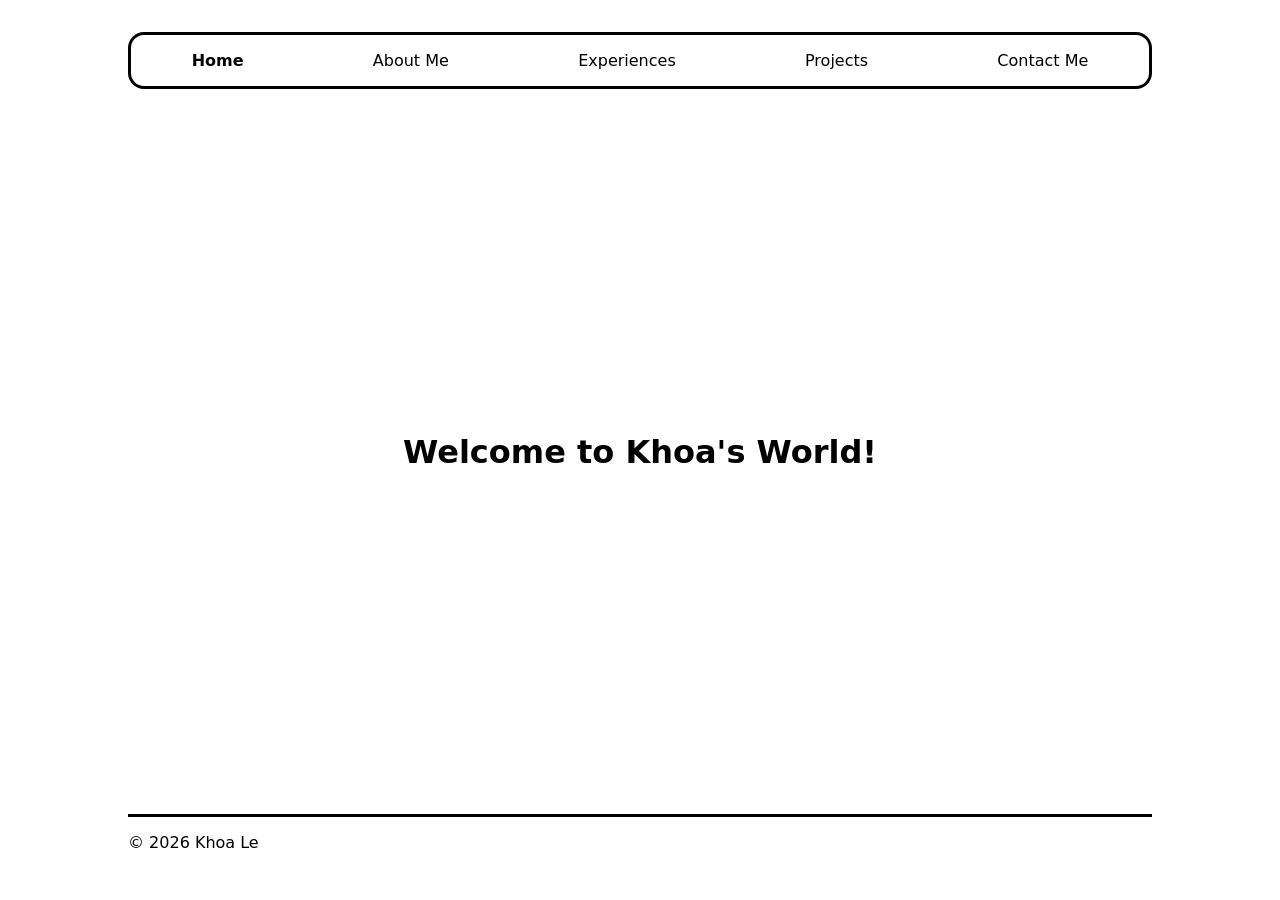
<file: index.html>
<!DOCTYPE html>
<html lang="en">
<head>
    <meta charset="UTF-8">
    <meta name="viewport" content="width=device-width, initial-scale=1.0">
    <title>Khoa's Website</title>
    <link rel="icon" href="images/logo.png">
    <link rel="stylesheet" href="styles/style.css">
    <link rel="stylesheet" href="styles/home.css">
</head>
<body>
    <header>
        <!--
        <section>
            <h3>Loading human data...</h3>
            <label for="file">Uploading "human.html":</label>
            <progress id="file" max="100" value="90"></progress>
        </section>
        -->

        <nav>
            <ul>
                <li><a href="index.html"><b>Home</b></a></li>
                <li><a href="about.html">About Me</a></li>
                <li><a href="experience.html">Experiences</a></li>
                <li><a href="project.html">Projects</a></li>
                <li><a href="contact.html">Contact Me</a></li>
            </ul>
        </nav>
    </header>
    <main>
        <h1>
            <span class="hello">Hello, Human!</span>
            <span class="welcome">Welcome to Khoa's World!</span>
        </h1>

        <noscript>
            <p>Sike!!! Javascript is off but I'm still working!!!</p>
        </noscript>
    </main>
    <footer>
        <p>&copy; 2026 Khoa Le</p>
    </footer>
</body>
</html>
</file>
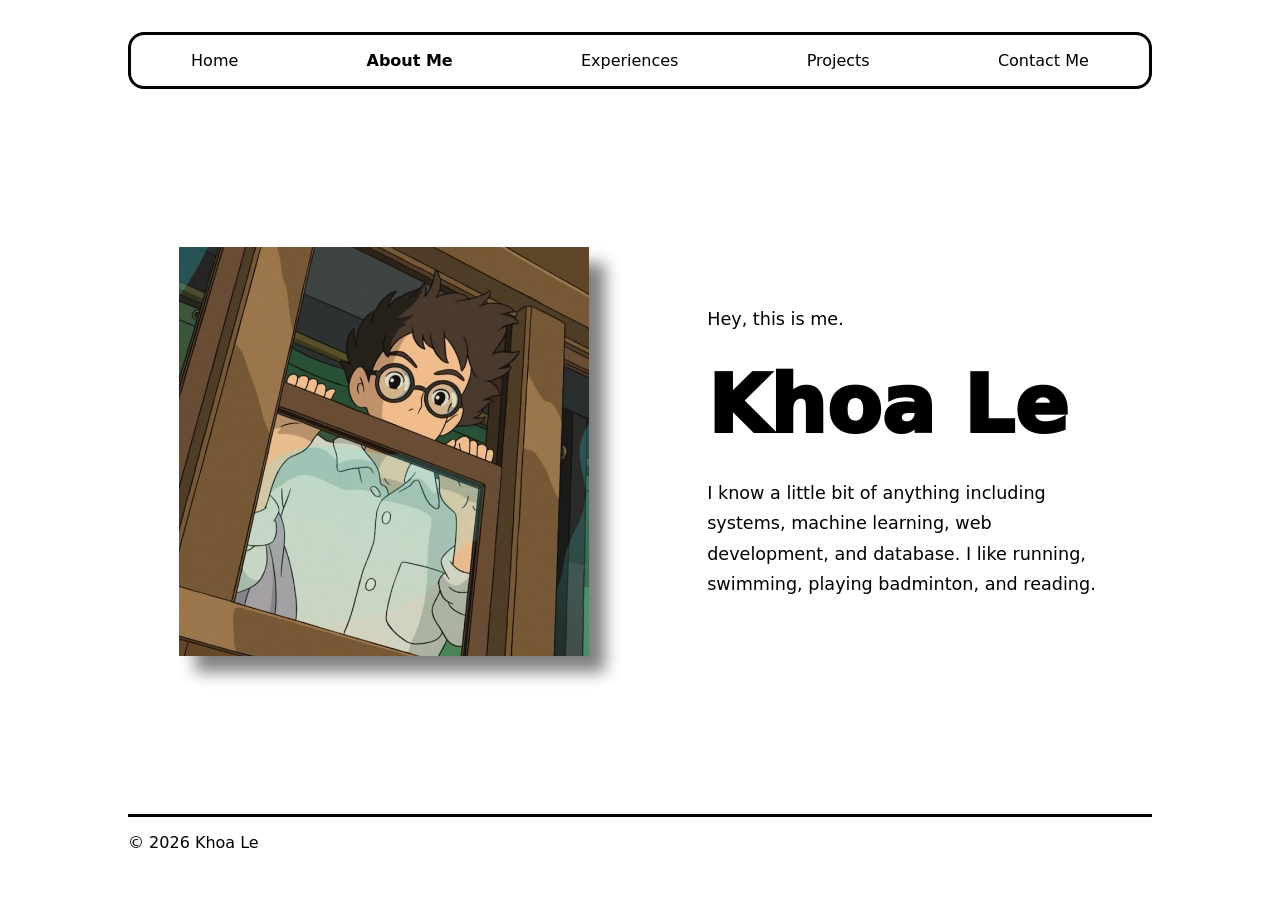
<file: about.html>
<!DOCTYPE html>
<html lang="en">
<head>
    <meta charset="UTF-8">
    <meta name="viewport" content="width=device-width, initial-scale=1.0">
    <title>About Khoa</title>
    <link rel="icon" href="images/logo.png">
    <link rel="stylesheet" href="styles/style.css">
    <link rel="stylesheet" href="styles/about.css">
</head>
<body>
    <header>
        <nav>
            <ul>
                <li><a href="index.html">Home</a></li>
                <li><a href="about.html"><strong>About Me</strong></a></li>
                <li><a href="experience.html">Experiences</a></li>
                <li><a href="project.html">Projects</a></li>
                <li><a href="contact.html">Contact Me</a></li>
            </ul>
        </nav>
    </header>
    <main>
        <div class="swap">
            <h1>About Me?</h1>

            <section class="img-bio">
                <img src="images/me-image-2.jpeg" alt="Author's image"/>
                
                <p>
                    Hey, this is me.<span class="name">Khoa Le</span> 
                    I know a little bit of anything including systems, machine learning, web development, and database.
                    I like running, swimming, playing badminton, and reading.
                </p>
            </section>
        </div>
    </main>
    <footer>
        <p>&copy; 2026 Khoa Le</p>
    </footer>
</body>
</html>
</file>
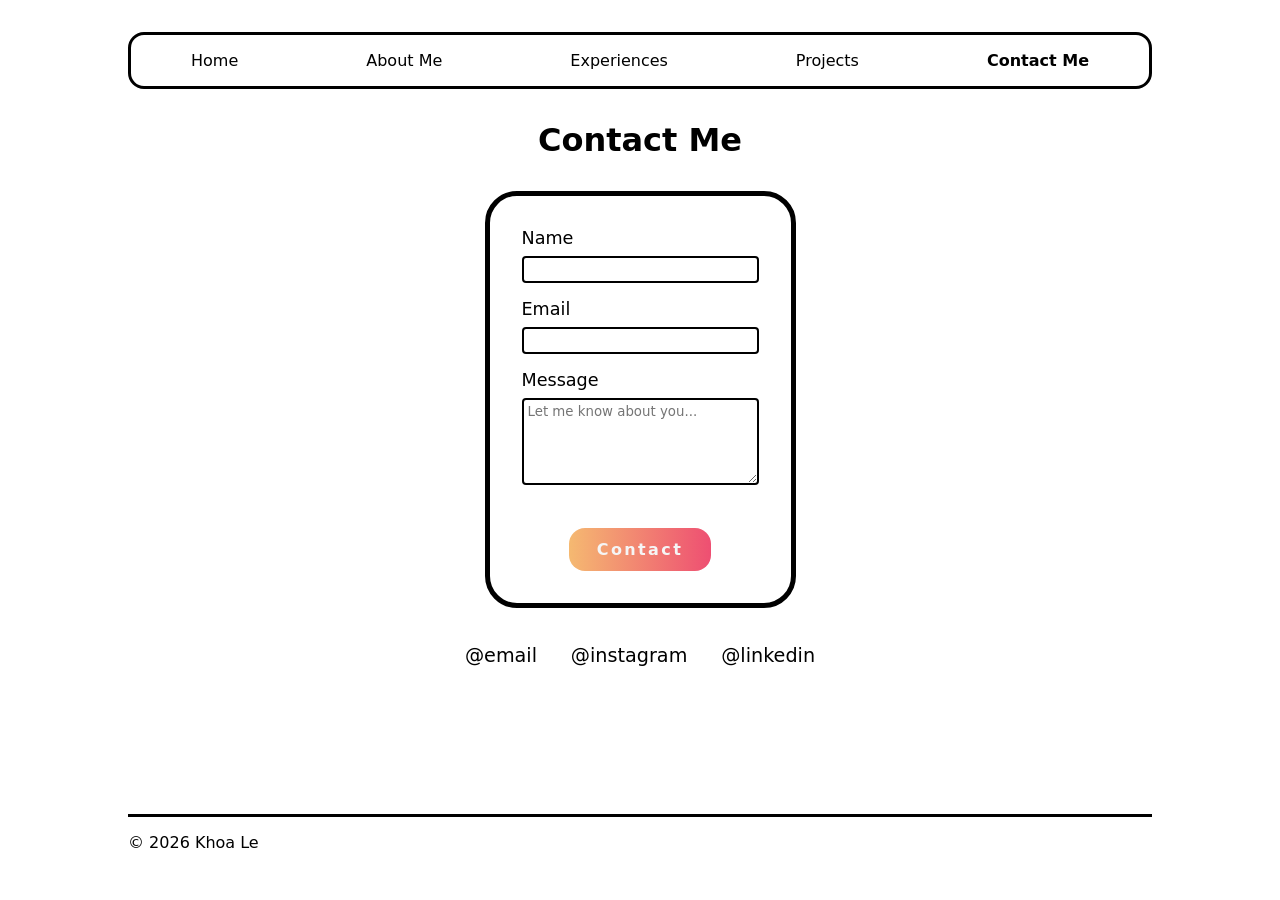
<file: contact.html>
<!DOCTYPE html>
<html lang="en">
<head>
    <meta charset="UTF-8">
    <meta name="viewport" content="width=device-width, initial-scale=1.0">
    <title>Contact Khoa</title>
    <link rel="icon" href="images/logo.png">
    <link rel="stylesheet" href="styles/style.css">
    <link rel="stylesheet" href="styles/contact.css">
</head>
<body>
    <header>
        <nav>
            <ul>
                <li><a href="index.html">Home</a></li>
                <li><a href="about.html">About Me</a></li>
                <li><a href="experience.html">Experiences</a></li>
                <li><a href="project.html">Projects</a></li>
                <li><a href="contact.html"><strong>Contact Me</strong></a></li>
            </ul>
        </nav>
    </header>
    <main>
        <div class="swap">
            <h1>Interested to talk?</h1>

            <section>
                <h2>Contact Me</h2>

                <form action="#" method="post">
                    <section class="name-input">
                        <label for="name">Name</label>
                        <input type="text" name="name" id="name" maxlength="50" required/>
                    </section>
                    
                    <section class="email-input">
                        <label for="email">Email</label>
                        <input type="email" name="email" id="email" maxlength="254" required/>
                    </section>
                    
                    <section class="message-input">
                        <label for="message">Message</label>
                        <textarea 
                            name="message" 
                            id="message" 
                            rows="5" 
                            cols="30" 
                            placeholder="Let me know about you..." 
                            maxlength="250"
                            required></textarea><br>
                    </section>
                    
                    <section class="submit-button">
                        <input type="submit" value="Contact">
                    </section>
                </form>

                <section id="socials">
                    <a href="#">@email</a>
                    <a href="#">@instagram</a>
                    <a href="#">@linkedin</a>
                </section>
            </section>
        </div>
    </main>
    <footer>
        <p>&copy; 2026 Khoa Le</p>
    </footer>
</body>
</html>
</file>
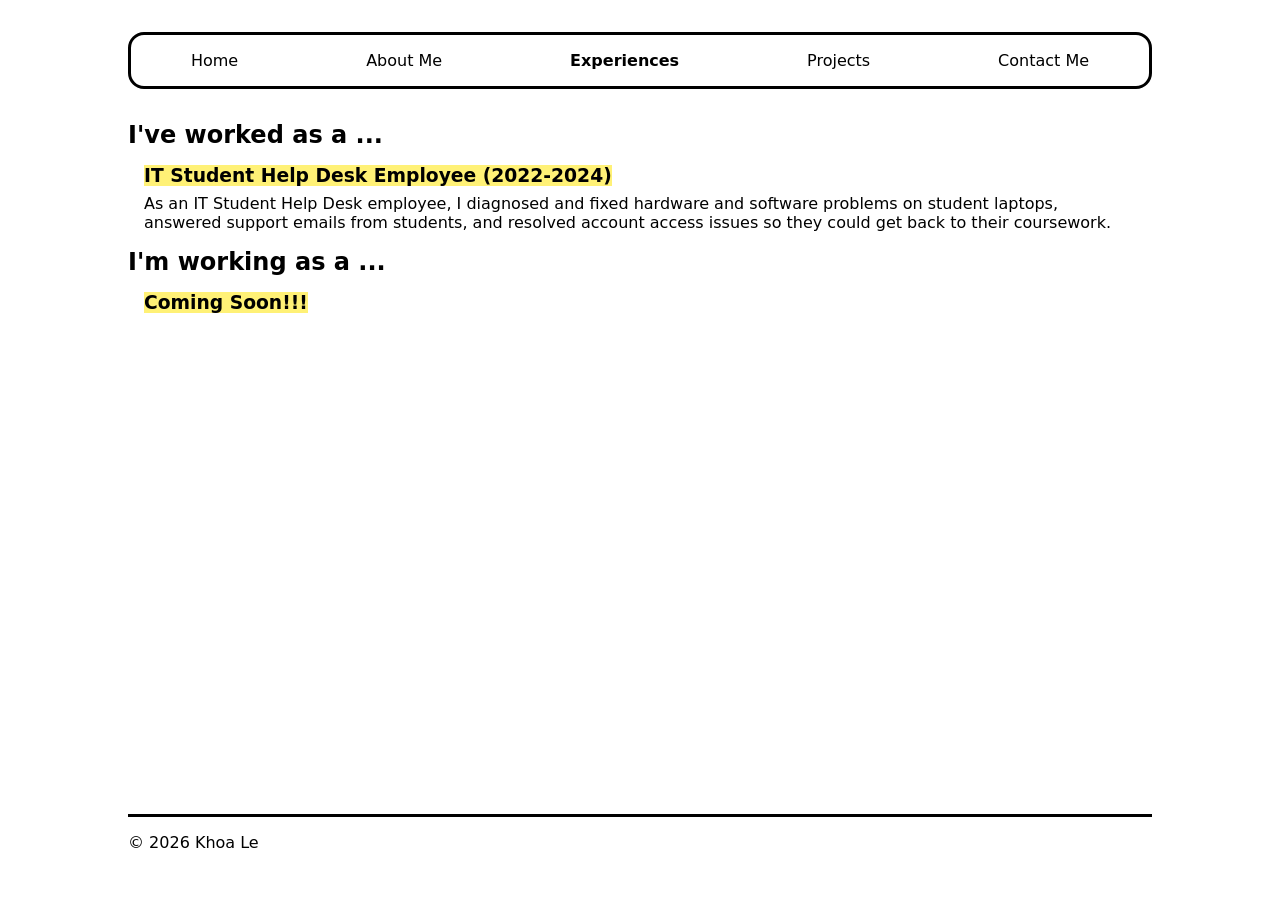
<file: experience.html>
<!DOCTYPE html>
<html lang="en">
<head>
    <meta charset="UTF-8">
    <meta name="viewport" content="width=device-width, initial-scale=1.0">
    <title>Khoa's Experiences</title>
    <link rel="icon" href="images/logo.png">
    <link rel="stylesheet" href="styles/style.css">
    <link rel="stylesheet" href="styles/experience.css">
</head>
<body>
    <header>
        <nav>
            <ul>
                <li><a href="index.html">Home</a></li>
                <li><a href="about.html">About Me</a></li>
                <li><a href="experience.html"><strong>Experiences</strong></a></li>
                <li><a href="project.html">Projects</a></li>
                <li><a href="contact.html">Contact Me</a></li>
            </ul>
        </nav>
    </header>
    <main>
        <div class="swap">
            <h1>My Experiences?</h1>

            <div class="sections-group">
                <section>
                    <h2>I've worked as a ...</h2>

                    <article>
                        <h3>IT Student Help Desk Employee (2022-2024)</h3>
                        <p>
                            As an IT Student Help Desk employee, I diagnosed and fixed hardware and 
                            software problems on student laptops, answered support emails from 
                            students, and resolved account access issues so they could get back to 
                            their coursework.
                        </p>
                    </article>
                </section>

                <section>
                    <h2>I'm working as a ...</h2>

                    <article>
                        <h3>Coming Soon!!!</h3>
                        <p></p>
                    </article>
                </section>
            </div>
        </div>
    </main>
    <footer>
        <p>&copy; 2026 Khoa Le</p>
    </footer>
</body>
</html>
</file>
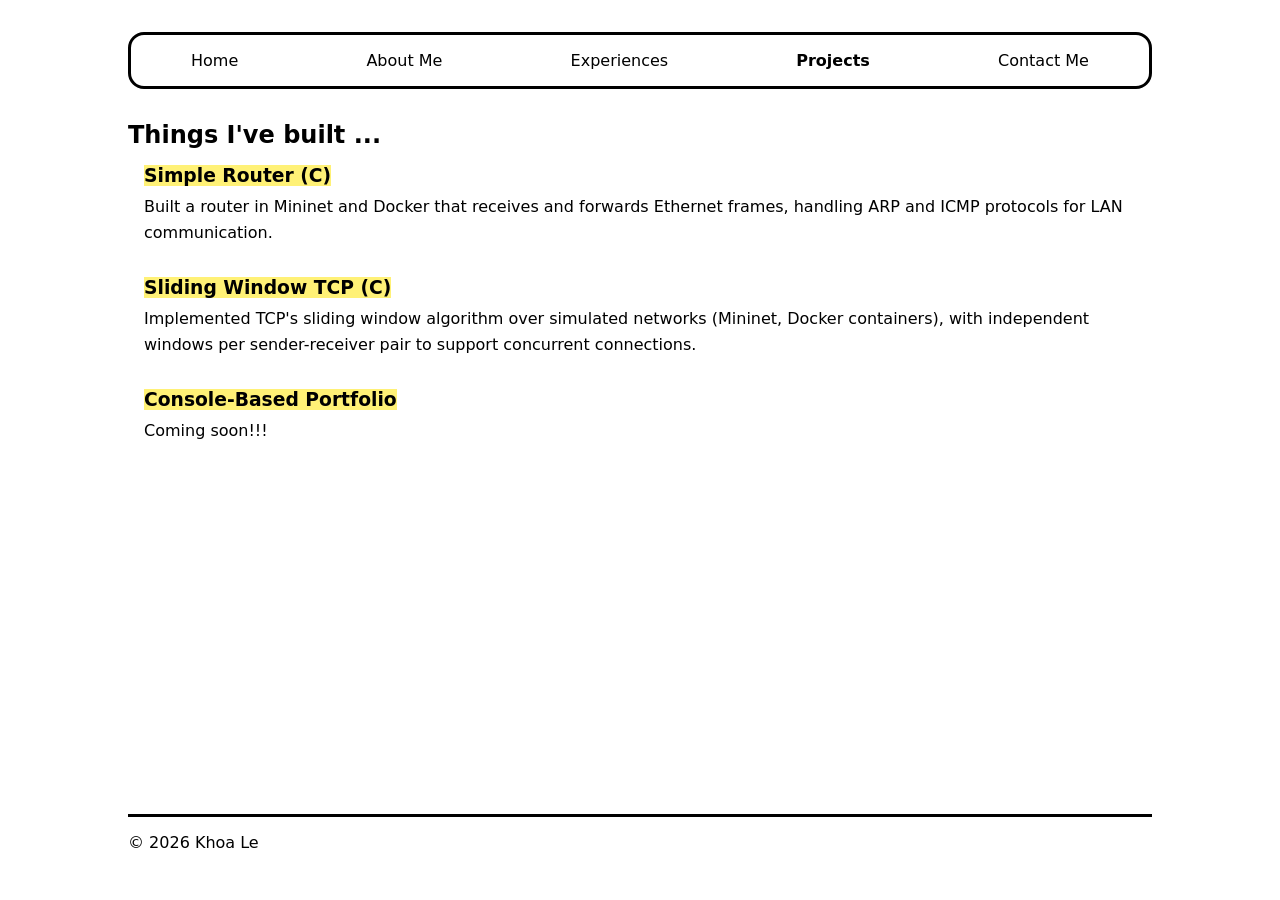
<file: project.html>
<!DOCTYPE html>
<html lang="en">
<head>
    <meta charset="UTF-8">
    <meta name="viewport" content="width=device-width, initial-scale=1.0">
    <title>Khoa's Projects</title>
    <link rel="icon" href="images/logo.png">
    <link rel="stylesheet" href="styles/style.css">
    <link rel="stylesheet" href="styles/project.css">
</head>
<body>
    <header>
        <nav>
            <ul>
                <li><a href="index.html">Home</a></li>
                <li><a href="about.html">About Me</a></li>
                <li><a href="experience.html">Experiences</a></li>
                <li><a href="project.html"><strong>Projects</strong></a></li>
                <li><a href="contact.html">Contact Me</a></li>
            </ul>
        </nav>
    </header>
    <main>
        <div class="swap">
            <h1>My Capabilities?</h1>

            <section>
                <h2>Things I've built ...</h2>

                <article>
                    <h3>Simple Router (C)</h3>
                    <p>
                        Built a router in Mininet and Docker that 
                        receives and forwards Ethernet frames, 
                        handling ARP and ICMP protocols for LAN communication.
                    </p>
                    <!--
                    Tech used:
                    Link to Github repo:
                    -->
                </article>

                <article>
                    <h3>Sliding Window TCP (C)</h3>
                    <p>
                        Implemented TCP's sliding window algorithm 
                        over simulated networks (Mininet, Docker containers), 
                        with independent windows per sender-receiver pair to 
                        support concurrent connections.
                    </p>
                    <!--
                    Tech used:
                    Link to Github repo:
                    -->
                </article>

                <article>
                    <h3>Console&hyphen;Based Portfolio</h3>
                    <p>Coming soon!!!</p>
                    <!--
                    Tech used:
                    Link to Github repo:
                    -->
                </article>
            </section>
        </div>
    </main>
    <footer>
        <p>&copy; 2026 Khoa Le</p>
    </footer>
</body>
</html>
</file>
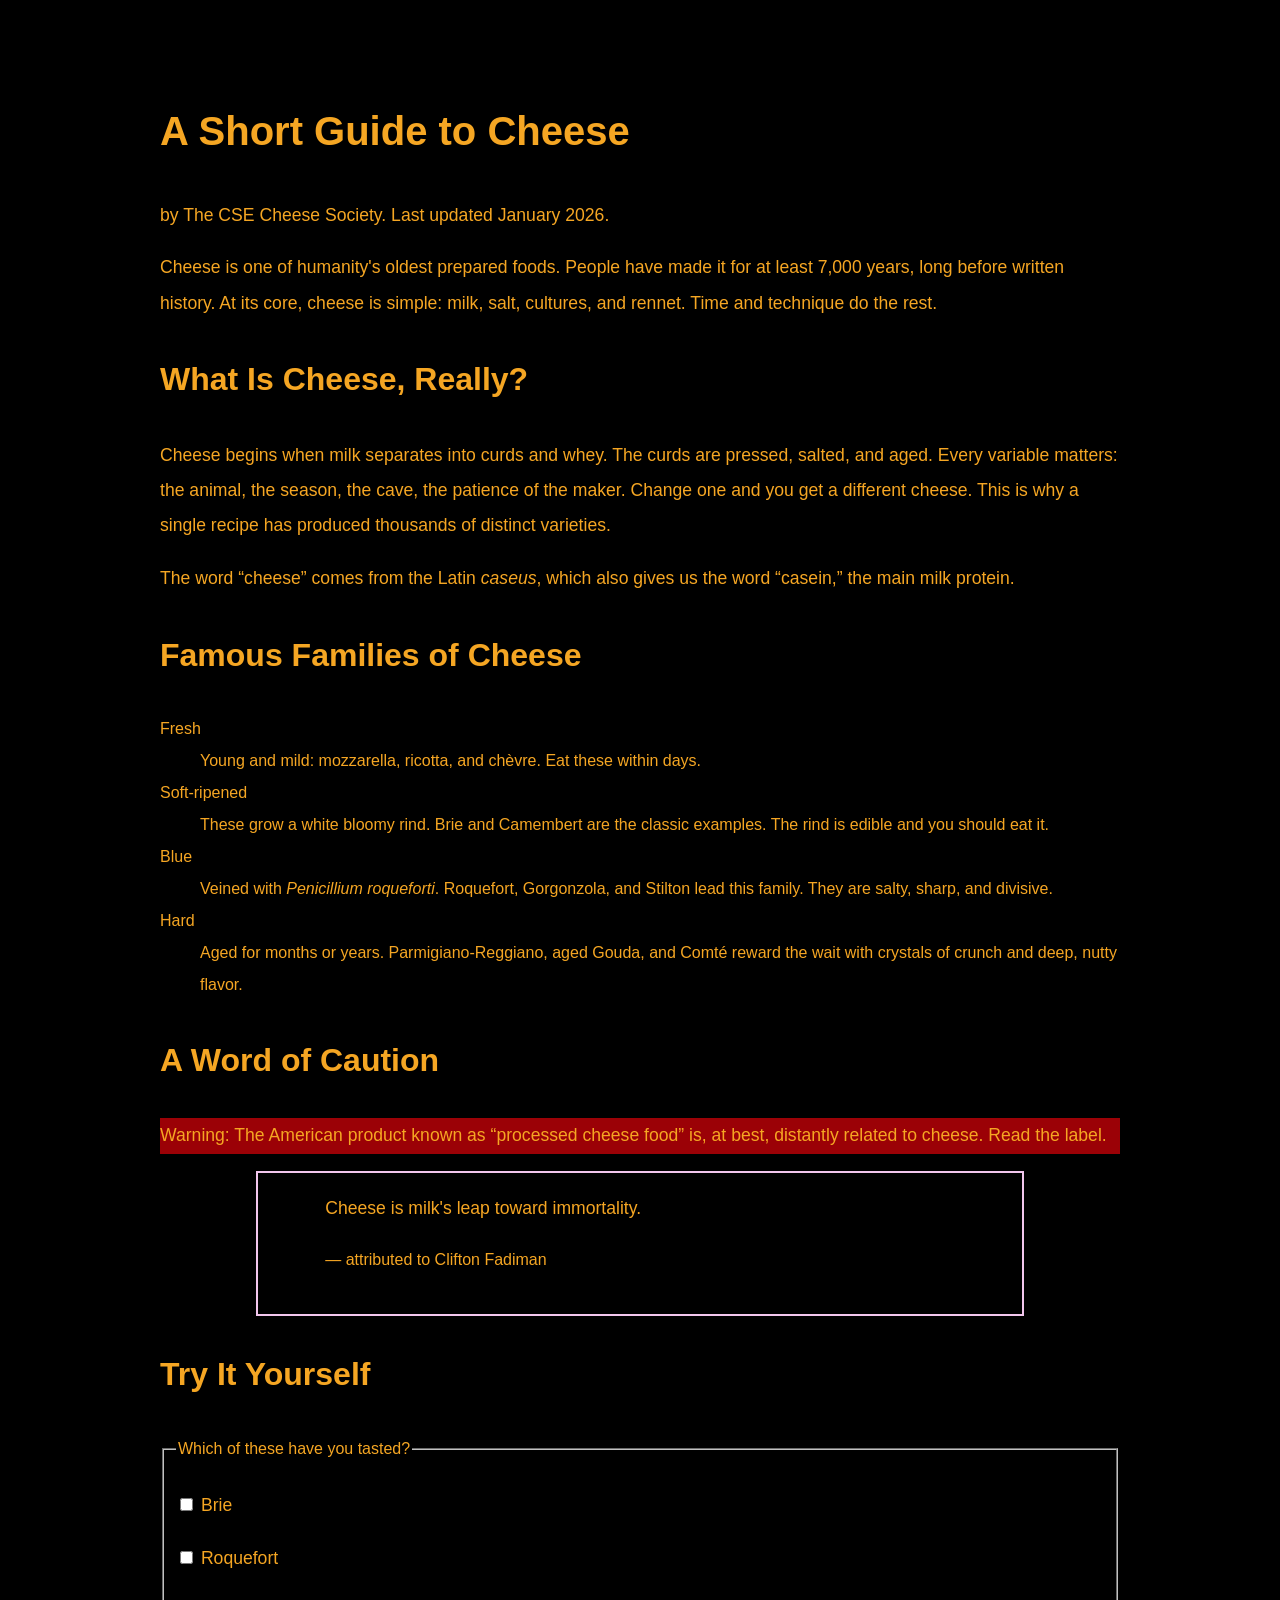
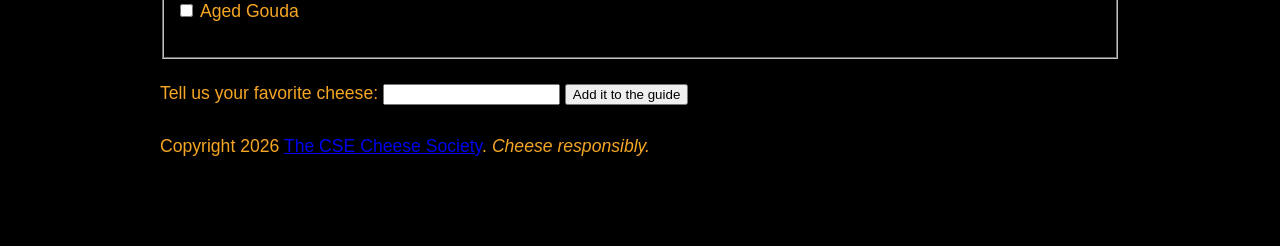
<file: part1/cheese.html>
<!DOCTYPE html>
<html lang="en">
<head>
  <meta charset="UTF-8">
  <meta name="viewport" content="width=device-width, initial-scale=1">
  <title>A Short Guide to Cheese</title>
  <link rel="stylesheet" href="cheese.css">
</head>
<body>
  <header>
    <h1>A Short Guide to Cheese</h1>
    <p>by The CSE Cheese Society. Last updated <time datetime="2026-01">January 2026</time>.</p>
  </header>

  <main>
    <article>
      <p>Cheese is one of humanity's oldest prepared foods. People have made
      it for at least 7,000 years, long before written history. At its core,
      cheese is simple: milk, salt, cultures, and rennet. Time and technique
      do the rest.</p>

      <section>
        <h2>What Is Cheese, Really?</h2>
        <p>Cheese begins when milk separates into curds and whey. The curds
        are pressed, salted, and aged. Every variable matters: the animal,
        the season, the cave, the patience of the maker. Change one and you
        get a different cheese. This is why a single recipe has produced
        thousands of distinct varieties.</p>
        <p>The word <q>cheese</q> comes from the Latin
        <span class="latin" lang="la">caseus</span>, which also gives us the word
        <q>casein,</q> the main milk protein.</p>
      </section>

      <section>
        <h2>Famous Families of Cheese</h2>

        <dl>
          <dt>Fresh</dt>
          <dd>Young and mild: mozzarella, ricotta, and
          <span lang="fr">chèvre</span>. Eat these within days.</dd>

          <dt>Soft-ripened</dt>
          <dd>These grow a white bloomy rind. Brie and Camembert are the
          classic examples. The rind is edible and you should eat it.</dd>

          <dt>Blue</dt>
          <dd>Veined with <span class="latin" lang="la">Penicillium
          roqueforti</span>. Roquefort, Gorgonzola, and Stilton lead this
          family. They are salty, sharp, and divisive.</dd>

          <dt>Hard</dt>
          <dd>Aged for months or years. Parmigiano-Reggiano, aged Gouda,
          and <span lang="fr">Comté</span> reward the wait with crystals
          of crunch and deep, nutty flavor.</dd>
        </dl>
      </section>

      <section>
        <h2>A Word of Caution</h2>
        <p id="warning">Warning: The American product known as
        <q>processed cheese food</q> is, at best, distantly related to
        cheese. Read the label.</p>

        <blockquote>
          <p>Cheese is milk's leap toward immortality.</p>
          <footer>— attributed to Clifton Fadiman</footer>
        </blockquote>
      </section>

      <section>
        <h2>Try It Yourself</h2>
        <form>
          <fieldset>
            <legend>Which of these have you tasted?</legend>
            <p><input type="checkbox" id="c-brie" name="tasted" value="brie">
               <label for="c-brie">Brie</label></p>
            <p><input type="checkbox" id="c-roquefort" name="tasted" value="roquefort">
               <label for="c-roquefort">Roquefort</label></p>
            <p><input type="checkbox" id="c-gouda" name="tasted" value="gouda">
               <label for="c-gouda">Aged Gouda</label></p>
          </fieldset>
          <p>
            <label for="fav">Tell us your favorite cheese:</label>
            <input type="text" id="fav" name="favorite">
            <button type="submit">Add it to the guide</button>
          </p>
        </form>
      </section>
    </article>
  </main>
  <footer>
    <p>Copyright 2026 <a href="https://example.com/cheese-society">The CSE
    Cheese Society</a>. <em>Cheese responsibly.</em></p>
  </footer>
</body>
</html>
</file>
<file: styles/style.css>
/* Global Reset */
*, *::before, *::after {
    box-sizing: border-box;
    margin: 0;
    padding: 0;
}

img {
    max-width: 100%;
    display: block;
}

/* Root Variables */
:root {
    --main-bg-color: white;
    --main-text-color: black;
    --main-accent-color: skyblue; /* links, button, :hover */
    --font-main: "Comic Sans MS", system-ui, sans-serif;
    --space-x-sm: 0.25rem;
    --space-sm: 0.5rem;
    --space-sm-md: 0.75rem;
    --space-md: 1rem;
    --space-lg-md: 1.75rem;
    --space-lg: 2rem;
    --space-x-lg: 3rem;
    --border-size: 3px;
}

/* Base Styles */
body {
    display: flex;
    /* Size main take most of the page */
    flex-direction: column;
    min-height: 100vh;
    padding: var(--space-md) 5%; /* margin + min-height > screen => padding + min-height */
    font-family: var(--font-main);
    color: var(--main-text-color);
    background-color: var(--main-bg-color);
}

header, main, footer {
    margin: var(--space-md) 0;
}

header {
    padding: var(--space-md) 0;
    border: var(--border-size) solid black;
    border-radius: var(--space-md);

    nav {
        ul {
            display: flex;
            flex-wrap: wrap;
            justify-content: space-around;
            gap: var(--space-sm); /* Give space between nav elements */
            list-style: none;

            li {
                a {
                    text-decoration: none;
                    color: black;
                    padding: var(--space-x-sm) var(--space-sm);
                    border-radius: var(--space-sm) var(--space-sm);
                }
                
                a:hover:not(:focus) {
                    text-decoration: underline wavy;
                    text-decoration-thickness: 2px;
                    text-decoration-skip-ink: none;
                }

                a:focus {
                    background-color: gray;
                }
            }
        }
    }
}

main {
    flex: 1;
}

footer {
    padding: var(--space-md) 0;
    border-top: var(--border-size) solid black;
}

@media (min-width: 768px) {
    body {
        padding: var(--space-md) 10%;
    }
}
</file>
<file: styles/home.css>
main {
    display: grid;
    place-content: center;

    h1 {
        display: grid;
        justify-items: center;
    }

    h1 span {
        grid-area: 1 / 1;
    }

    .hello {
        animation: fade-out 1s ease 2.5s forwards;
    }

    .welcome {
        opacity: 0;
        animation: fade-in 1s ease 3s forwards;
    }
}

@keyframes fade-out {
    to {
        opacity: 0;
    }
}

@keyframes fade-in {
    to {
        opacity: 1;
    }
}
</file>
<file: styles/about.css>
main {
    display: grid;

    .swap {
        display: grid;

        h1 {
            justify-self: center;
            align-self: center;
            z-index: 1;
            opacity: 1;
            animation: fade-out 1s ease 2.5s forwards;
        }

        .img-bio {
            display: flex;
            justify-content: space-between;
            align-items: center;
            flex-direction: column;
            gap: var(--space-md);
            opacity: 0;
            animation: fade-in 1s ease 3s forwards;

            /* Use magic numbers for nitpicky layouts */
            img {
                display: block;
                width: 100%;
                height: auto;
                padding: 0 5%;
                filter: drop-shadow(1em 1em 0.5em gray);
            }

            p {
                display: block;
                font-size: 1.1rem;
                line-height: 1.9rem;
                padding: 0 5%;

                .name {
                    display: block;
                    font-size: 5rem;
                    font-weight: 1000;
                    line-height: 9rem;
                }
            }
        }

        h1, .img-bio {
            grid-area: 1 / 1;
        }
    }
}

@keyframes fade-out {
    to {
        opacity: 0;
    }    
}

@keyframes fade-in {
    to {
        opacity: 1;
    }
}

@media (min-width: 768px) {
    main .swap .img-bio {
        flex-direction: row;

        img {
            width: 50%;
        }
    }
}
</file>
<file: styles/contact.css>
main {
    display: grid;

    /* select the first section's child of .swap */
    .swap > section {
        display: flex;
        flex-direction: column;
        gap: var(--space-lg);
        opacity: 0;
        animation: fade-in 1s ease 3s forwards;

        h2 {
            align-self: center;
            font-size: var(--space-lg);
        }

        form {
            align-self: center;
            display: flex;
            flex-direction: column;
            gap: var(--space-md);
            border: thick solid black;
            border-radius: var(--space-lg);
            padding: var(--space-lg);

            section {
                display: flex;
                flex-direction: column;
                gap: var(--space-sm);

                label {
                    font-size: 1.1rem;
                }

                input, textarea {
                    font-family: inherit;
                    border: 2px solid black;
                    border-radius: var(--space-x-sm);
                    padding: var(--space-x-sm);
                }

                textarea {
                    resize: vertical;
                }

                input:focus, textarea:focus {
                    outline: none;
                    border-width: 3px;
                }

                /* Target the input having type: submit */
                input[type="submit"] {
                    align-self: center;
                    background: linear-gradient(to right, #f5b971, #ee4f72);
                    color: whitesmoke;
                    font: inherit;
                    font-weight: bold;
                    letter-spacing: 0.15em;
                    border: none;
                    border-radius: var(--space-md);
                    padding: var(--space-sm-md) var(--space-lg-md);
                    box-shadow: 0 0 0 transparent;
                    transition: box-shadow 0.5s ease, transform 0.8s ease;
                    cursor: pointer;
                }

                input[type="submit"]:hover {
                    box-shadow: 0 10px 30px #ee4f7255;
                    transform: scale(1.05);
                }
            }
        }

        #socials {
            align-self: center;
            display: flex;
            justify-content: space-around;
            width: min(100%, 24rem);

            a {
                font-size: 1.2rem;
                text-decoration: none;
                color: black;
                padding: var(--space-x-sm) var(--space-sm);
                border-radius: var(--space-sm) var(--space-sm);
            }
            
            a:hover:not(:focus) {
                font-weight: bold;
                text-decoration: underline wavy;
                text-decoration-thickness: 2px;
                text-decoration-skip-ink: none;
            }

            a:focus {
                background-color: gray;
            }
        }
    }

    .swap {
        display: grid;

        h1 {
            justify-self: center;
            align-self: center;
            z-index: 1;
            opacity: 1;
            animation: fade-out 1s ease 2.5s forwards;
        }

        h1, section {
            grid-area: 1/1;
        }
    }
}

@keyframes fade-out {
    to {
        opacity: 0;
    }    
}

@keyframes fade-in {
    to {
        opacity: 1;
    }
}
</file>
<file: styles/experience.css>
main {
    display: grid;

    .swap {
        display: grid;

        h1 {
            justify-self: center;
            align-self: center;
            z-index: 1;
            opacity: 1;
            animation: fade-out 1s ease 2.5s forwards;
        }

        section {
            article {
                display: flex;
                flex-direction: column;
                gap: var(--space-sm);
                padding: var(--space-md);

                h3 {
                    background-color: #fff176;
                    width: fit-content;
                }

                /* Apply line-spacing of 1.6rem for h3 and its sibling p */
                p + h3 {
                    line-height: 1.6rem;
                }
            }
        }

        .sections-group {
            opacity: 0;
            animation: fade-in 1s ease 3s forwards;
        }

        h1, .sections-group {
            grid-area: 1 / 1;
        }
    }
}

@keyframes fade-out {
    to {
        opacity: 0;
    }
}

@keyframes fade-in {
    to {
        opacity: 1;
    }
}
</file>
<file: styles/project.css>
main {
    display: grid;

    .swap {
        display: grid;

        h1 {
            justify-self: center;
            align-self: center;
            z-index: 1;
            opacity: 1;
            animation: fade-out 1s ease 2.5s forwards;
        }

        section {
            opacity: 0;
            animation: fade-in 1s ease 3s forwards;

            article {
                display: flex;
                flex-direction: column;
                gap: var(--space-sm);
                padding: var(--space-md);

                h3 {
                    background-color: #fff176;
                    width: fit-content;
                }

                p {
                    line-height: 1.6rem;
                }
            }
        }

        h1, section {
            grid-area: 1 / 1;
        }
    }
}

@keyframes fade-out {
    to {
        opacity: 0;
    }
}

@keyframes fade-in {
    to {
        opacity: 1;
    }
}
</file>
<file: part1/cheese.css>
body {
    font-family: "Comic Sans MS", sans-serif;
    color: #F5A623;
    background-color: black;
    line-height: 2;
    max-width: 75%;
    margin: 0 auto;
    padding: 5%;
}

h1 {
    font-size: 2.5rem;
}

h2 {
    font-size: 2rem;
}

blockquote {
    border-style: solid;
    border-color: rgb(242, 198, 237);
    border-width: 2px;
    margin: 0 10%;
    padding: 0 7% 4% 7%;
}

a:hover {
    color: rgb(64, 127, 251)
}

a:focus {
    color: rgb(138, 216, 253)
}

input:hover {
    border-color: #F5A623;
    border-width: 2px;
    border-radius: 4%;
}

input:focus {
    border-width: 3px;
}

button:hover {
    background-color: rgb(250, 228, 172);
}

button:focus {
    background-color: #F5A623;
}

/* 
    Same selector but different values demonstrations.
    Answer: The idea of later value overwrites the previous value is 
    the idea of CSS - Cascading Style Sheet meaning the style is applied
    down the stream. Here, I first apply small font to <p> then apply 
    new bigger font and CSS overwrites the smaller font.
*/
p {
    font-size: smaller;
}

p {
    font-size: 1.1rem;
}

#warning {
    background-color: #9b0106;
}

.latin {
    font-style: italic;
}
</file>
